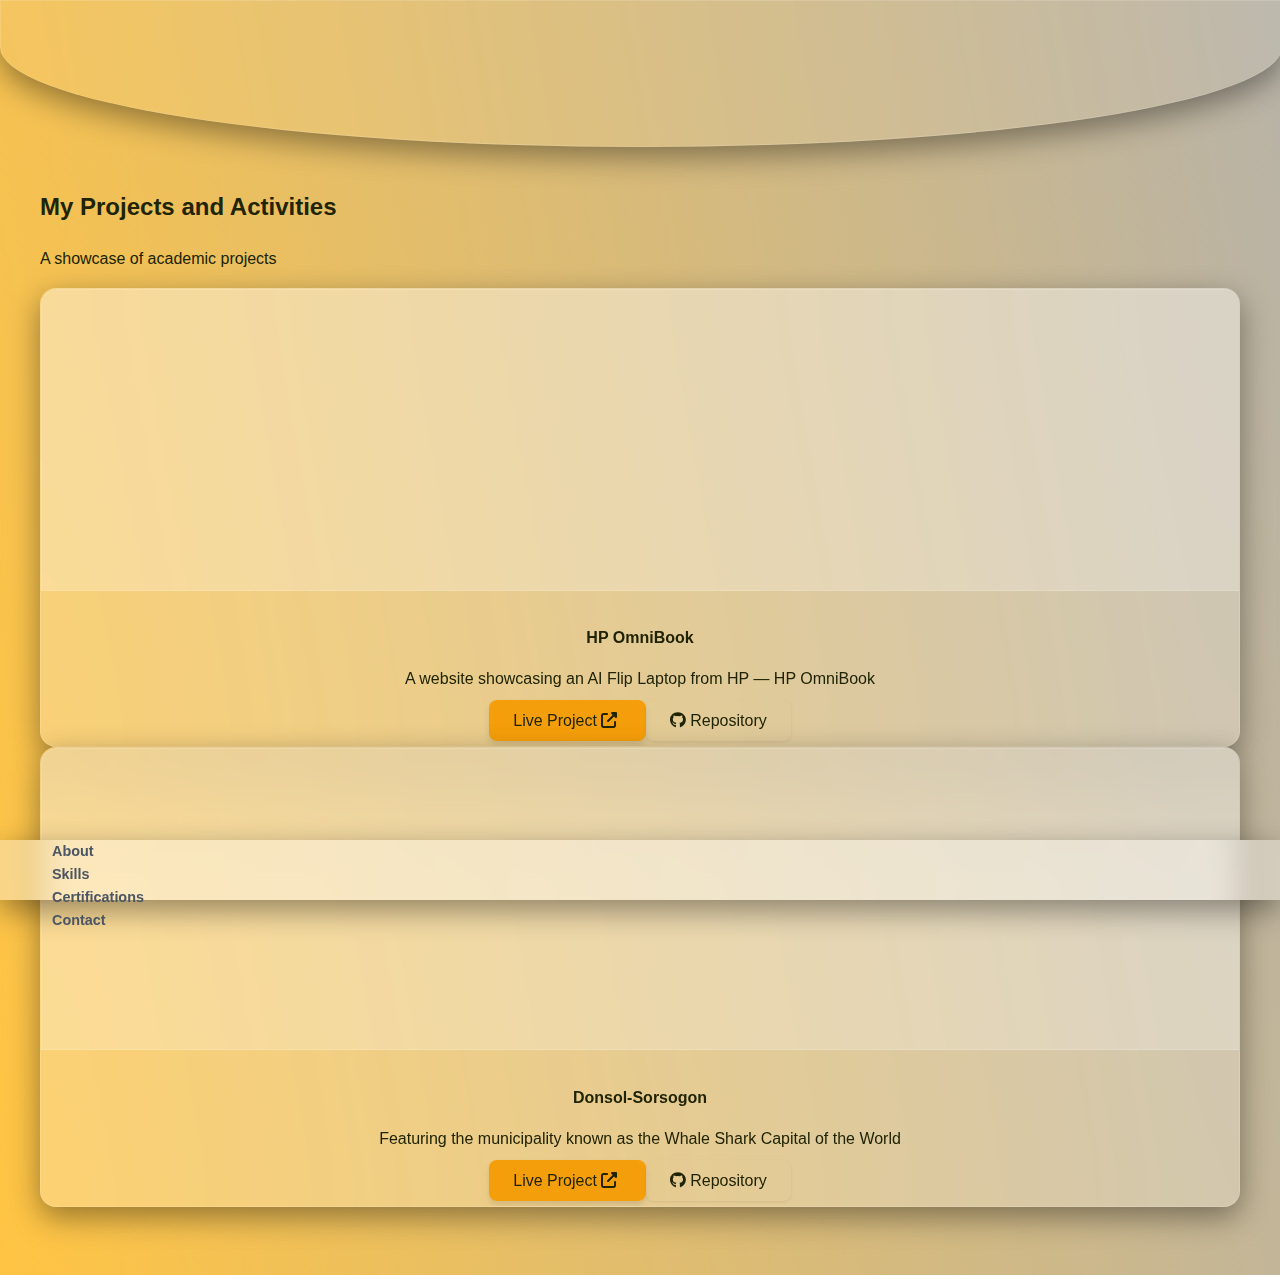
<file: activities.html>
<!doctype html>
<html lang="en">

<head>
    <meta charset="utf-8">
    <meta name="viewport" content="width=device-width, initial-scale=1">
    <title>Condes _ Activities</title>
    <link href="https://cdn.jsdelivr.net/npm/bootstrap@5.3.8/dist/css/bootstrap.min.css" rel="stylesheet"
        integrity="sha384-sRIl4kxILFvY47J16cr9ZwB07vP4J8+LH7qKQnuqkuIAvNWLzeN8tE5YBujZqJLB" crossorigin="anonymous">
    <link rel="stylesheet" href="https://cdnjs.cloudflare.com/ajax/libs/font-awesome/6.5.1/css/all.min.css"
        crossorigin="anonymous" referrerpolicy="no-referrer" />
    <link rel="stylesheet" href="assets/style.css">
</head>

<body>
    <header class="fixed-bottom-nav">
        <nav class="container d-flex justify-content-center h-100 px-3 px-lg-0 gap-5">
            <a href="index.html#details" class="nav-link-custom">About</a>
            <a href="index.html#skills" class="nav-link-custom">Skills</a>
            <a href="index.html#certs" class="nav-link-custom">Certifications</a>
            <a href="index.html#contact" class="nav-link-custom">Contact</a>
        </nav>
    </header>

    <div id="logo-branding" class="pt-5 text-center">
        <a href="index.html#intro" class="text-decoration-none d-inline-block">
            <div class="logo-box d-inline-flex justify-content-center align-items-center shadow-lg">
                <img src="assets/logo.png" alt="AJGC Logo">
            </div>
        </a>
    </div>

    <section id="activities" class="py-5">
        <div class="container py-4">
            <div class="text-center mb-5">
                <h2 class="fs-3 fw-bold mb-2 text-center">My Projects and Activities</h2>
                <p class="fs-5 mt-3">
                    A showcase of academic projects
                </p>
            </div>

            <div class="row row-cols-1 row-cols-md-2 row-cols-lg-3 g-4">

                <div class="col">
                    <div class="activity-card">
                        <div class="preview-frame-wrapper">
                            <iframe class="preview-iframe" src="https://thewaaan.github.io/HP-OmniBook/"
                                title="Website showcasing the HP OmniBook" loading="lazy">
                            </iframe>
                        </div>
                        <div class="activity-content">
                            <div>
                                <h4>HP OmniBook</h4>
                                <p>A website showcasing an AI Flip Laptop from HP — HP OmniBook</p>
                            </div>
                            <div class="d-flex flex-column gap-2">
                                <a href="https://thewaaan.github.io/HP-OmniBook/" target="_blank" class="btn btn-primary-custom">
                                    Live Project <i class="fa-solid fa-up-right-from-square"></i>
                                </a>
                                <a href="https://github.com/thewaaan/HP-OmniBook" target="_blank"
                                    class="btn btn-outline-secondary"> <i class="fa-brands fa-github"></i> Repository
                                </a>
                            </div>
                        </div>
                    </div>
                </div>

                <div class="col">
                    <div class="activity-card">
                        <div class="preview-frame-wrapper">
                            <iframe class="preview-iframe" src="https://thewaaan.github.io/Donsol-Sorsogon/"
                                title="Website featuring Municipality of Donsol" loading="lazy">
                            </iframe>
                        </div>
                        <div class="activity-content">
                            <div>
                                <h4>Donsol-Sorsogon</h4>
                                <p>Featuring the municipality known as the Whale Shark Capital of the World</p>
                            </div>
                            <div class="d-flex flex-column gap-2">
                                <a href="https://thewaaan.github.io/Donsol-Sorsogon/" target="_blank" class="btn btn-primary-custom">
                                    Live Project <i class="fas fa-external-link-alt ms-2"></i>
                                </a>
                                <a href="https://github.com/thewaaan/Donsol-Sorsogon" target="_blank"
                                    class="btn btn-outline-secondary"> <i class="fab fa-github me-2"></i> Repository
                                </a>
                            </div>
                        </div>
                    </div>
                </div>

            </div>
        </div>
    </section>

    <script src="https://cdn.jsdelivr.net/npm/bootstrap@5.3.8/dist/js/bootstrap.bundle.min.js"
        integrity="sha384-FKyoEForCGlyvwx9Hj09JcYn3nv7wiPVlz7YYwJrWVcXK/BmnVDxM+D2scQbITxI"
        crossorigin="anonymous"></script>
</body>

</html>
</file>
<file: assets/style.css>
:root {
    --primary: #f59e0b;
    --secondary: #202405;
    --accent: #fcd34d;
    --bg-mid: #fff8e1;
}

html {
    scroll-behavior: smooth;
    scroll-padding-top: 170px;
}

body {
    font-family: 'Inter', sans-serif;
    color: var(--secondary);
    min-height: 100vh;
    background-color: #fffdf2;
    background: linear-gradient(-100deg, #b8b3a7 0%, #FFC443 100%);
    line-height: 1.6;
    padding-top: 160px;
    padding-bottom: 60px;
}

#logo-branding {
    position: fixed;
    top: 0;
    left: 0;
    width: 100%;
    z-index: 100;
    background-color: #ffffff14;
    backdrop-filter: blur(15px);
    box-shadow: 0 10px 30px #00000066;
    border: 1px solid #ffffff26;
    padding-top: 5rem;
    padding-bottom: 0;
    overflow: hidden;
    border-bottom-left-radius: 50% 100px;
    border-bottom-right-radius: 50% 100px;
}

.logo-box {
    background-color: transparent;
    border-radius: 20px;
    height: 100px;
    width: 100px;
    margin-bottom: -35px;
    z-index: 110;
    position: relative;
    box-shadow: none;
}

.logo-box img {
    height: 120px;
    width: 100%;
    object-fit: contain;
    padding: 10px;
    filter: drop-shadow(0 2px 4px #00000033);
}

.fixed-bottom-nav {
    position: fixed;
    bottom: 0;
    left: 0;
    width: 100%;
    height: 60px;
    z-index: 50;
    background-color: #ffffff5a;
    backdrop-filter: blur(15px);
    box-shadow: 0 10px 30px #00000066;
}

.fixed-bottom-nav .nav-link-custom {
    font-size: 0.9rem;
    padding: 0 0.75rem;
    color: #4b5563;
    font-weight: 600;
    display: flex;
    align-items: center;
    height: 100%;
    transition: color 300ms;
    text-decoration: none;
}

.fixed-bottom-nav .nav-link-custom:hover {
    color: var(--primary);
}

/* intro */
.section {
    padding: 4rem 0;
}

.hero-section {
    min-height: calc(100vh - 160px - 60px);
    padding-top: 0;
    display: flex;
    align-items: center;
}

.container {
    max-width: 1200px;
    margin-left: auto;
    margin-right: auto;
    padding-left: 1rem;
    padding-right: 1rem;
}

#about .container {
    padding-top: 5rem;
    padding-bottom: 5rem;
}

.btn {
    padding: 0.75rem 1.5rem;
    font-weight: 500;
    border-radius: 0.5rem;
    transition: all 300ms;
    text-decoration: none;
    box-shadow: 0 4px 6px #0000001a;
}

.btn-primary-custom {
    background-color: var(--primary);
    color: var(--secondary);
    border-color: var(--primary);
}

.btn-primary-custom:hover {
    background-color: #d97706;
    border-color: #d97706;
    transform: scale(1.05);
}

.profile-image-circle {
    width: 14rem;
    height: 14rem;
    border-radius: 50%;
    overflow: hidden;
    box-shadow: 0 20px 25px #00000033;
    border: 4px solid var(--accent);
    outline: 8px solid #ffffff;
    background-color: #e5e7eb;
    cursor: pointer;
}

.profile-image-circle img {
    object-fit: cover;
    width: 100%;
    height: 100%;
    filter: grayscale(30%);
    transition: filter 500ms;
}

.profile-image-circle img:hover {
    filter: grayscale(0%);
}

/* details */
.details-section {
    position: fixed;
    top: 100vh;
    left: 0;
    width: 100%;
    height: 100%;
    z-index: 90;
    background: linear-gradient(-100deg, #b8b3a7 0%, #FFC443 100%);
    overflow-y: auto;
    padding: 8rem 0 3rem 0;
    transition: top 0.6s cubic-bezier(0.25, 0.46, 0.45, 0.94);
}

.details-section:target {
    top: 0;
}

.details-content-wrapper {
    display: flex;
    flex-direction: column;
    align-items: center;
    justify-content: flex-start;
    height: auto;
    width: 100%;
    max-width: 1200px;
    margin: 0 auto;
    padding-top: 3rem;
    padding-bottom: 2rem;

}

.details-info-container {
    z-index: 100;
    flex-shrink: 0;
    display: flex;
    flex-direction: column;
    align-items: center;
    text-align: center;
    width: 100%;
    max-width: 14rem;
    transition: transform 300ms;
}

.details-photo-circle {
    width: 14rem;
    height: 14rem;
    border-radius: 50%;
    overflow: hidden;
    box-shadow: 0 10px 15px #00000033;
    border: 4px solid var(--accent);
    outline: 8px solid #ffffff;
    background-color: #e5e7eb;
    cursor: default;
    transition: transform 300ms;
}

.details-photo-circle:hover {
    transform: scale(1.05) rotate(3deg);
}

.details-photo-circle img {
    object-fit: cover;
    width: 100%;
    height: 100%;
    filter: grayscale(0%);
}

.close-button-custom {
    background-color: var(--bg-mid);
    color: var(--primary);
    border-radius: 4px;
    padding: 0.2rem 0.4rem;
    font-size: 0.8rem;
    line-height: 1;
    text-decoration: none;
    transition: transform 300ms;
    position: absolute;
    top: -10px;
    right: -25px;
    box-shadow: 0 2px 5px #0000001a;
}

.close-button-custom:hover {
    transform: scale(1.1);
}

.detail-card-lg {
    background-color: #ffffff3c;
    backdrop-filter: blur(50px);
    box-shadow: 0 10px 30px #00000066;
    border: 1px solid #ffffff26;
    padding: 2.5rem;
    text-align: justify;
}

/* app skills */
.skill-app-card {
    background-color: #ffffff3c;
    backdrop-filter: blur(50px);
    box-shadow: 0 10px 30px #00000066;
    border: 1px solid #ffffff26;
    padding: 1.5rem;
    border-radius: 0.75rem;
    transition: transform 300ms ease-in-out, box-shadow 300ms;
    display: flex;
    flex-direction: column;
    align-items: center;
    justify-content: center;
    text-align: center;
    height: 100%;
}

.skill-app-card:hover {
    transform: translateY(-8px);
    box-shadow: 0 15px 25px #00000033;
}

.app-logo {
    width: 60px;
    height: 60px;
    object-fit: contain;
    margin-bottom: 1rem;
    border-radius: 8px;
    transition: transform 300ms ease-in-out;
}

.skill-app-card:hover .app-logo {
    transform: scale(1.1) rotate(-5deg);
}

.app-title {
    font-size: 1.125rem;
    font-weight: 600;
    color: var(--secondary);
    margin-bottom: 0.5rem;
}

/* certs */
.cert-card {
    display: block;
    overflow: hidden;
    border-radius: 0.75rem;
    box-shadow: 0 4px 10px #0000001a;
    transition: transform 300ms, box-shadow 300ms;
    cursor: pointer;
    text-align: center;
    background-color: #ffffff;
    padding: 10px;
    height: 100%;
    display: flex;
    align-items: center;
    justify-content: center;
}

.cert-card:hover {
    transform: translateY(-5px);
    box-shadow: 0 10px 20px #00000033;
}

.cert-card img {
    max-width: 100%;
    max-height: 200px;
    width: auto;
    height: auto;
    object-fit: contain;
    transition: transform 500ms;
}

.cert-card:hover img {
    transform: scale(1.05);
}

/* contacts */
.modal-bottom-right .modal-dialog {
    position: fixed;
    margin: 0;
    right: 20px;
    bottom: 80px;
    width: 350px;
    max-width: 90%;
    transform: translate(0, 0);
    transition: transform 0.3s ease-out;
}

.contact-link i {
    font-size: 3rem;
}

.contact-link {
    color: var(--secondary);
    transition: all 300ms;
}

.contact-link:hover {
    color: var(--primary);
    transform: scale(1.1);
}

.modal-bottom-right.modal.fade:not(.show) .modal-dialog {
    transform: translate(0, 100vh);
}

/* activities */
.activity-card {
    background-color: #ffffff3c;
    backdrop-filter: blur(50px);
    box-shadow: 0 10px 30px #00000066;
    border: 1px solid #ffffff26;
    border-radius: 1rem;
    transition: transform 300ms ease, box-shadow 300ms;
    overflow: hidden;
    display: flex;
    flex-direction: column;
    position: relative;
}

.activity-card:hover {
    transform: translateY(-5px);
    box-shadow: 0 8px 20px #00000033;
}

.preview-frame-wrapper {
    width: 100%;
    max-height: 400px;
    height: 300px;
    background-color: #ffffff3c;
    border-radius: 1rem 1rem 0 0;
    overflow: hidden;
    position: relative;
    border: 1px solid #ffffff26;
}

.preview-iframe {
    width: 100%;
    height: 100%;
    border: none;
    display: block;
}

.activity-content {
    padding: 0.8rem;
    text-align: center;
    flex-grow: 1;
    display: flex;
    flex-direction: column;
    justify-content: space-between;
}

.activity-content h4 {
    font-weight: 700;
    color: var(--secondary);
    margin-bottom: 0.75rem;
}

.btn-outline-secondary {
    color: var(--secondary);
    border-color: var(--secondary);
    transition: all 300ms;
    box-shadow: 0 1px 3px #00000014;
    width: 100%;
    margin-top: 0.5rem;
}

.btn-outline-secondary:hover {
    background-color: var(--secondary);
    color: #ffffff;
}
</file>
